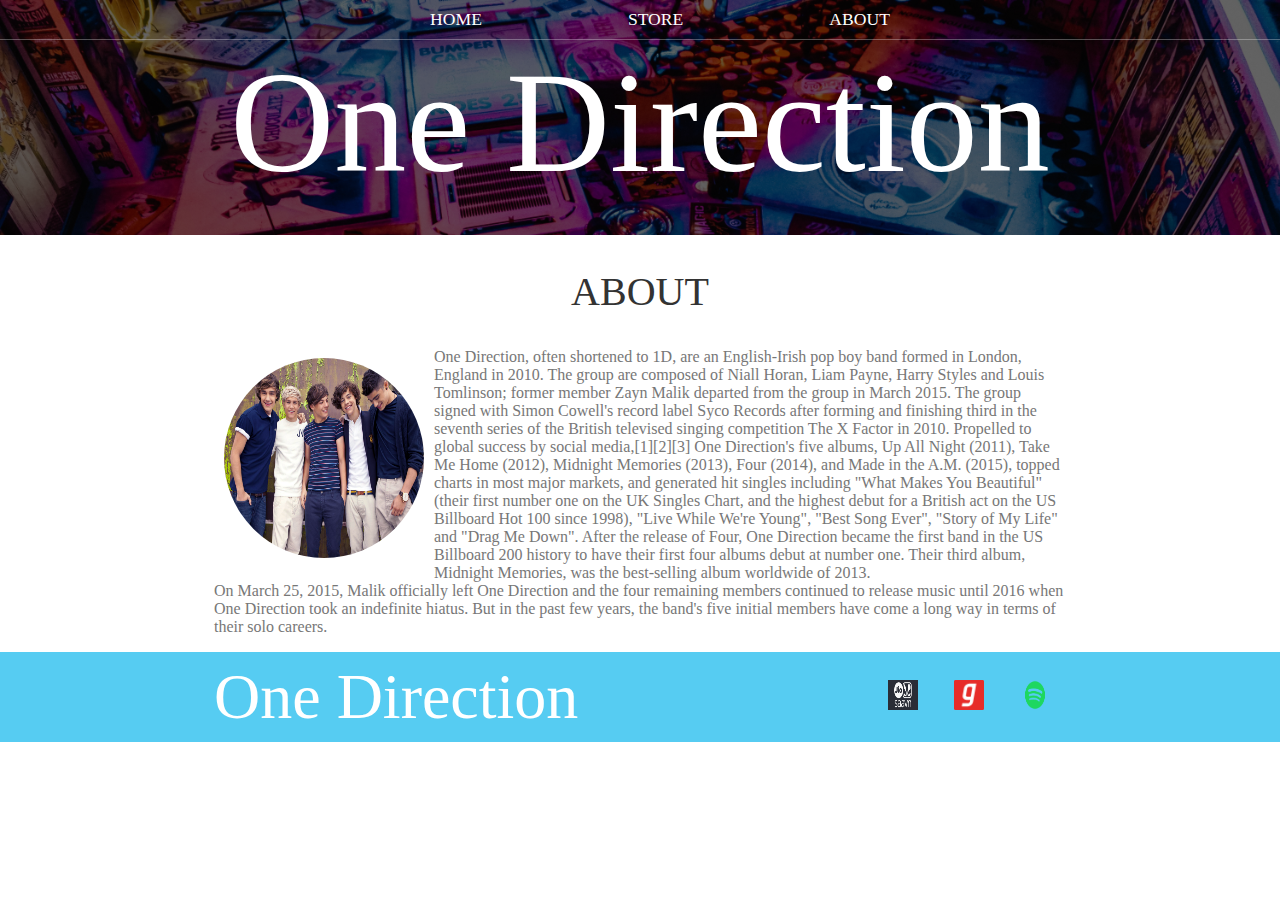
<file: index.html>
<!DOCTYPE html>
<html>
    <head>
        <link rel="stylesheet" href="style.css" />
        <title> One Direction Band </title>
        <meta name="description" content="This is description">
    </head>
    <body>
        <header class="main-header">
            <nav class="nav main-nav">
                <ul>
                    <li><a href="index1.html">HOME</a></li>
                    <li><a href="index2.html">STORE</a></li>
                    <li><a href="index.html">ABOUT</a></li>
                </ul>
            </nav>
            <h1 class="band-name band-name-large"> One Direction </h1>
        </header>
        <section class="section container">
            <h2 class="section-header"> ABOUT </h2>
            <img class="about-band-image" src="1d.png">
            <p>One Direction, often shortened to 1D, are an English-Irish pop boy band formed in London, England in 2010. The group are composed of Niall Horan, Liam Payne, Harry Styles and Louis Tomlinson; former member Zayn Malik departed from the group in March 2015. The group signed with Simon Cowell's record label Syco Records after forming and finishing third in the seventh series of the British televised singing competition The X Factor in 2010.
                Propelled to global success by social media,[1][2][3] One Direction's five albums, Up All Night (2011), Take Me Home (2012), Midnight Memories (2013), Four (2014), and Made in the A.M. (2015), topped charts in most major markets, and generated hit singles including "What Makes You Beautiful" (their first number one on the UK Singles Chart, and the highest debut for a British act on the US Billboard Hot 100 since 1998), "Live While We're Young",
                "Best Song Ever", "Story of My Life" and "Drag Me Down". After the release of Four, One Direction became the first band in the US Billboard 200 history to have their first four albums debut at number one. Their third album, Midnight Memories, was the best-selling album worldwide of 2013.<br>
                On March 25, 2015, Malik officially left One Direction and the four remaining members continued to release music until 2016 when One Direction took an indefinite hiatus.
                But in the past few years, the band's five initial members have come a long way in terms of their solo careers.</p>
        </section>
        <footer class="main-footer">
            <div class="container main-footer-container">
            <h3 class="band-name"> One Direction </h3>
            <ul class="nav footer-nav">
                <li><a href="https://www.jiosaavn.com" target="_blank"><img src="JioSaavn-Logo-Feat.png" width="50" height="50"></a></li>
                <li><a href="https://gaana.com" target="_blank"><img src="gaana.png" width="50" height="50"></a></li>
                <li><a href="https://www.spotify.com" target="_blank"><img src="spotify.png" width="50" height="50"></a></li>
            </ul>
            </div>
        </footer>
    </body>
</html>
</file>
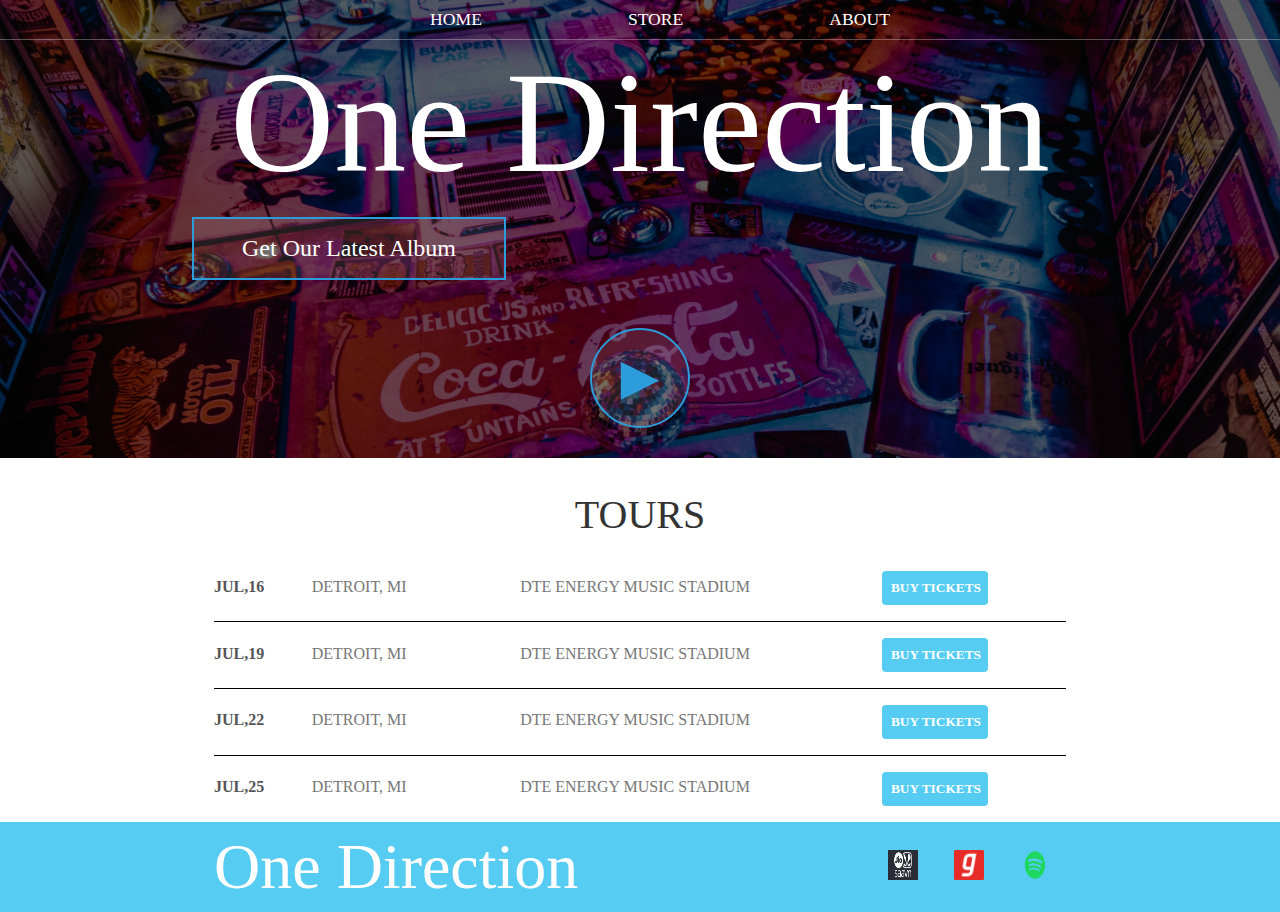
<file: index1.html>
<!DOCTYPE html>
<html>
    <head>
        <link rel="stylesheet" href="style.css" />
        <title> One Direction Tour Details </title>
        <meta name="description" content="This is description">
    </head>
    <body>
        <header class="main-header">
            <nav class="nav main-nav">
                <ul>
                    <li><a href="index1.html">HOME</a></li>
                    <li><a href="index2.html">STORE</a></li>
                    <li><a href="index.html">ABOUT</a></li>
                </ul>
            </nav>
        <h1 class="band-name band-name-large"> One Direction </h1>
        <div class="conatiner">
        <button class="btn btn-header"> Get Our Latest Album </button>
        <button class="btn btn-header btn-play">&#9658;</button>
        </div>
        </header>
        <section class="section container">
            <h2 class="section-header"> TOURS </h2>
            <div>
                <div class="tour-row">
                    <span class="tour-item tour-date">JUL,16  </span> 
                    <span class="tour-item tour-city">  DETROIT, MI  </span> 
                    <span class="tour-item tour-arena">  DTE ENERGY MUSIC STADIUM  </span> 
                    <button type="button" class="btn tour-item tour-btn btn-primary">BUY TICKETS</button>
                    
                </div>

                <div class="tour-row">
                    <span class="tour-item tour-date">JUL,19  </span> 
                    <span class="tour-item tour-city">  DETROIT, MI  </span> 
                    <span class="tour-item tour-arena">  DTE ENERGY MUSIC STADIUM  </span> 
                    <button type="button" class="btn tour-item tour-btn btn-primary">BUY TICKETS</button>
                    
                </div>

                <div class="tour-row">
                    <span class="tour-item tour-date">JUL,22  </span> 
                    <span class="tour-item tour-city">  DETROIT, MI  </span> 
                    <span class="tour-item tour-arena">  DTE ENERGY MUSIC STADIUM  </span> 
                    <button type="button" class="btn tour-item tour-btn btn-primary">BUY TICKETS</button>
                    
                </div>

                <div class="tour-row">
                    <span class="tour-item tour-date">JUL,25  </span> 
                    <span class="tour-item tour-city">  DETROIT, MI  </span> 
                    <span class="tour-item tour-arena">  DTE ENERGY MUSIC STADIUM</span>
                    <button type="button" class="btn tour-item tour-btn btn-primary"> BUY TICKETS </button>
                </div>
            </div>
        </section>
        <footer class="main-footer">
            <div class="container main-footer-container">
            <h3 class="band-name"> One Direction </h3>
            <ul class="nav footer-nav">
                <li><a href="https://www.jiosaavn.com" target="_blank"><img src="JioSaavn-Logo-Feat.png" width="50" height="50"></a></li>
                <li><a href="https://gaana.com" target="_blank"><img src="gaana.png" width="50" height="50"></a></li>
                <li><a href="https://www.spotify.com" target="_blank"><img src="spotify.png" width="50" height="50"></a></li>
            </ul>
            </div>
        </footer>
    </body>
</html>
</file>
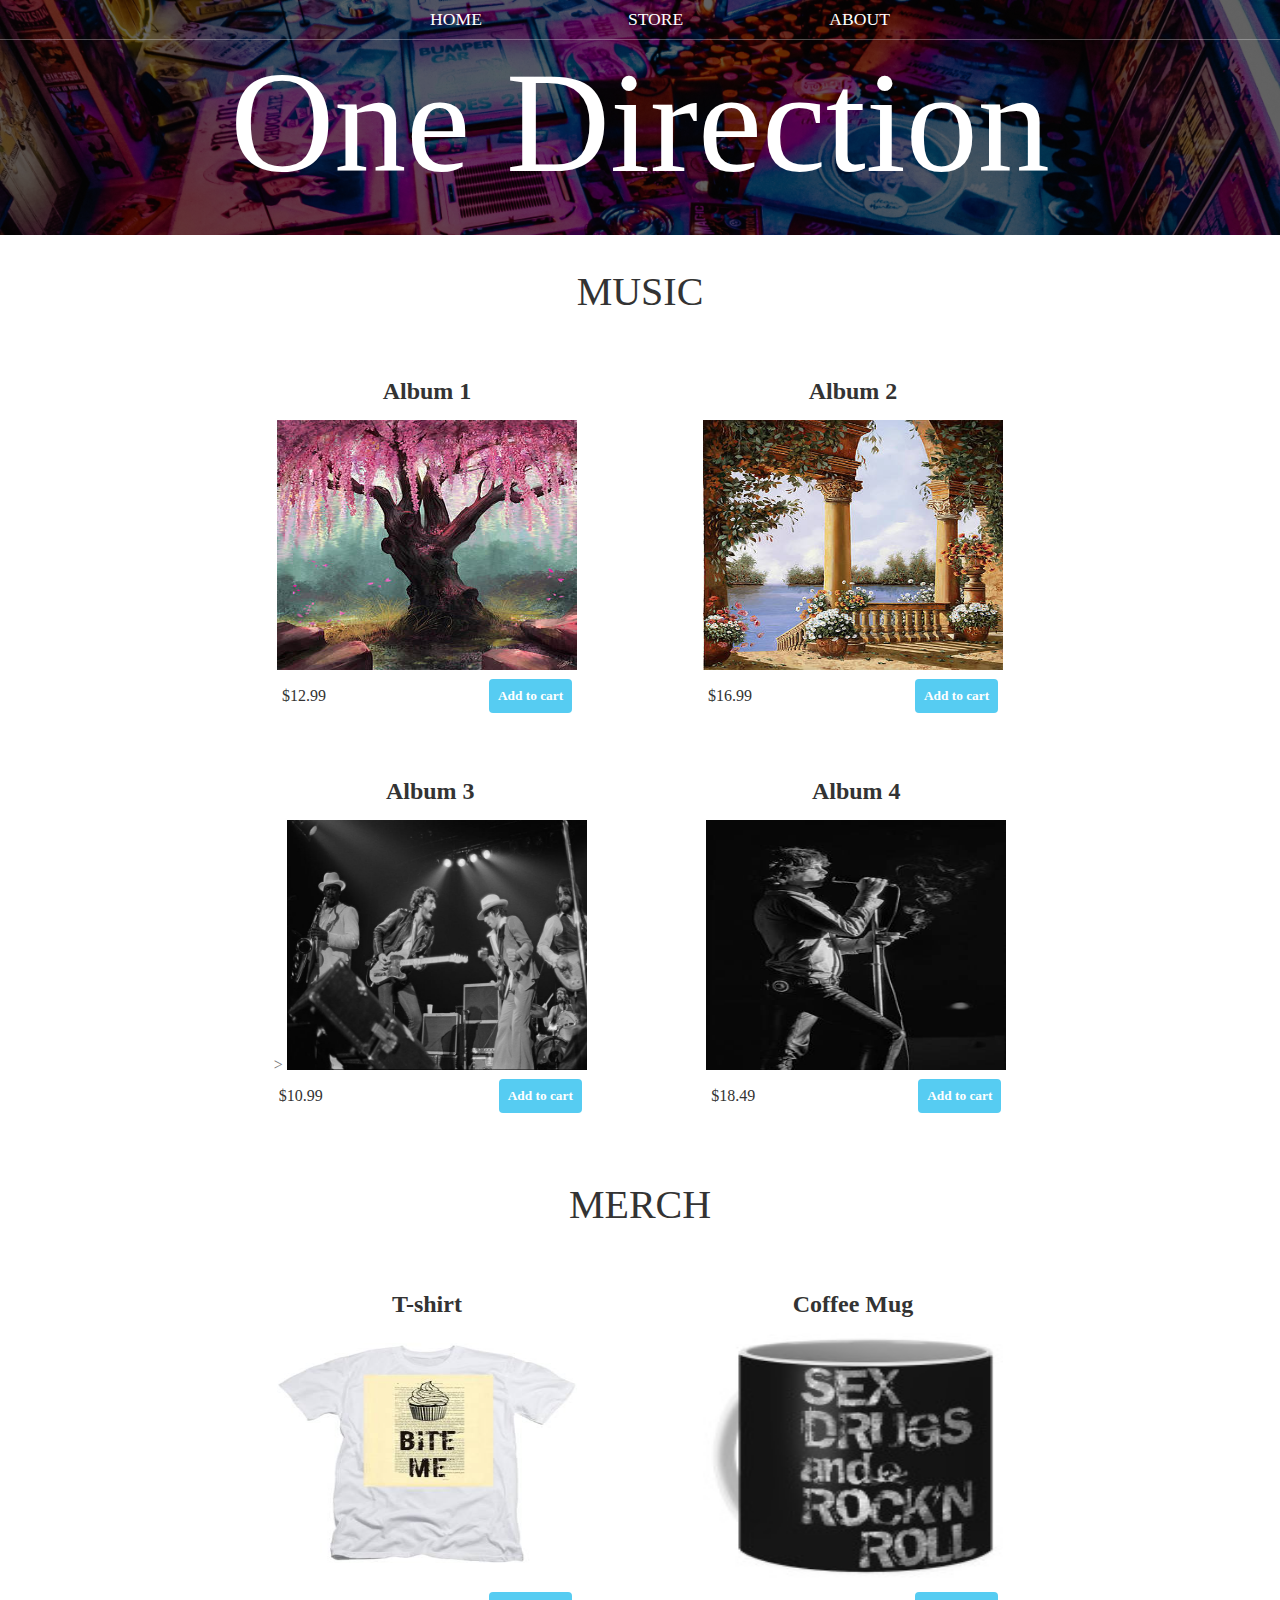
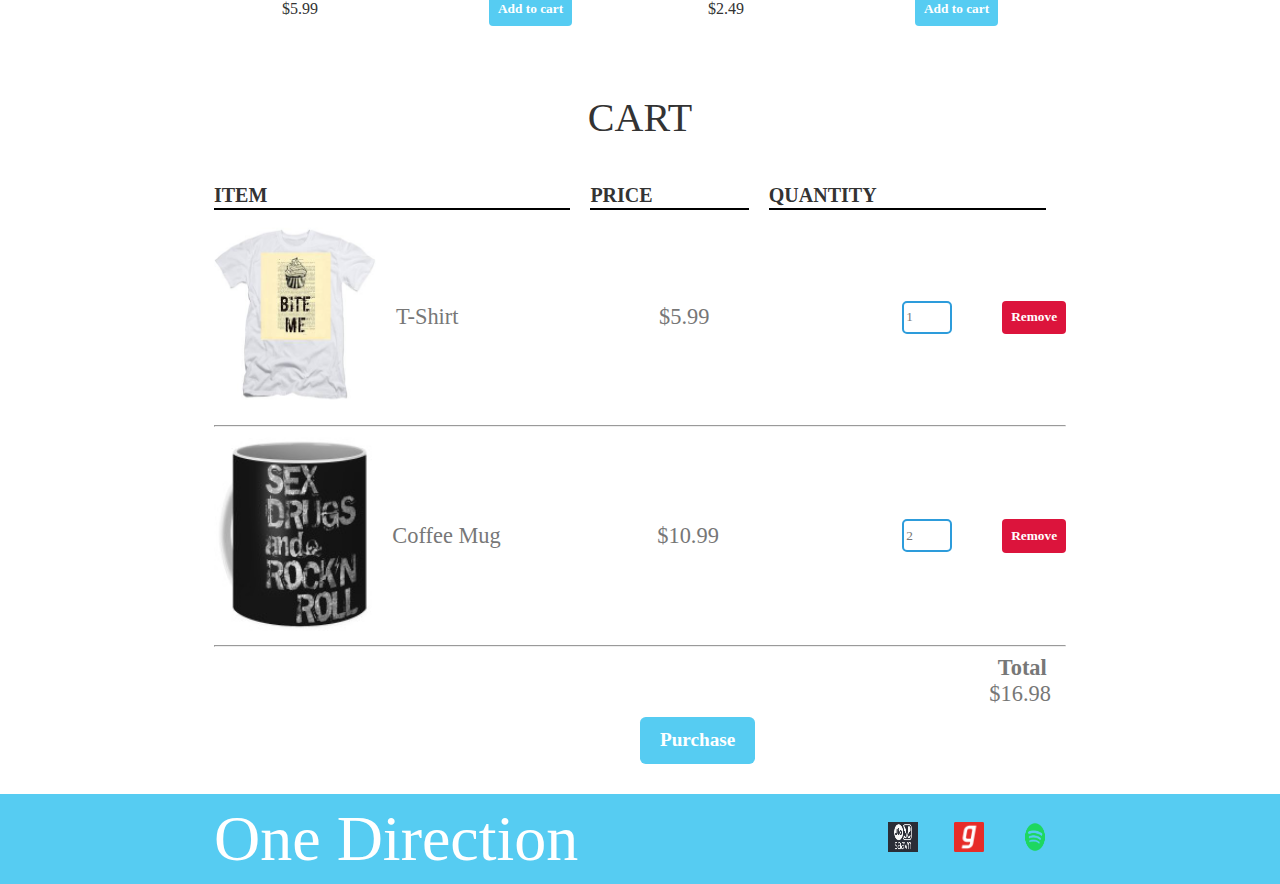
<file: index2.html>
<!DOCTYPE html>
<html>
    <head>
        <link rel="stylesheet" href="style.css" />
        <title> 1-D Shop Merchandise </title>
        <meta name="description" content="This is description">
    </head>
    <body>
        <header class="main-header">
            <nav class="nav main-nav">
                <ul>
                    <li><a href="index1.html">HOME</a></li>
                    <li><a href="index2.html">STORE</a></li>
                    <li><a href="index.html">ABOUT</a></li>
                </ul>
            </nav>
        <h1 class="band-name band-name-large"> One Direction </h1>
        </header>
        <section class="container content-section">
            <h2 class="section-header"> MUSIC </h2>
            <div class="shop-items">
            <div class="shop-item">
                <span class="shop-item-title"> Album 1 </span>
                <img class="shop-item-image" src="pic1.jpg">
                <div class="shop-item-details">
                    <span class="shop-item-price"> $12.99 </span>
                    <button role="button" class="btn btn-primary shop-item-buttom">Add to cart</button>
                </div>
            </div>
            <div class="shop-item">
                <span class="shop-item-title"> Album 2 </span>
                <img class="shop-item-image" src="pic2.jpg">
                <div class="shop-item-details">
                    <span class="shop-item-price"> $16.99 </span>
                    <button role="button" class="btn btn-primary shop-item-buttom">Add to cart</button>
                </div>
            </div>
            <div class="shop-item">
                <span class="shop-item-title"> Album 3 </span>>
                <img class="shop-item-image image-img" src="pic5.jpg">
                <div class="shop-item-details">
                    <span class="shop-item-price"> $10.99 </span>
                    <button role="button" class="btn btn-primary shop-item-buttom">Add to cart</button>
                </div>
            </div>
            <div class="shop-item">
                <span class="shop-item-title"> Album 4 </span>
                <img class="shop-item-image" src="pic6.jpg" >
                <div class="shop-item-details">
                    <span class="shop-item-price"> $18.49 </span>
                    <button role="button" class="btn btn-primary shop-item-buttom">Add to cart</button>
                </div>
            </div>
            </div>
        </section>
        <section class="container content-section">
            <h2 class="section-header"> MERCH </h2>
            <div class="shop-items">
            <div class="shop-item">
                <span class="shop-item-title"> T-shirt </span>
                <img class="shop-item-image" src="tshirt.jpg" width="200">
                <div class="shop-item-details">
                    <span class="shop-item-price"> $5.99 </span>
                    <button role="button" class="btn btn-primary shop-item-buttom">Add to cart</button>
                </div>
            </div>
            <div class="shop-item">
                <span class="shop-item-title"> Coffee Mug </span>
                <img class="shop-item-image" src="coffee.jpg">
                <div class="shop-item-details">
                    <span class="shop-item-price"> $2.49 </span>
                    <button role="button" class="btn btn-primary shop-item-buttom">Add to cart</button>
                </div>
            </div>
            </div>
        </section>
        <section class="container content-section">
            <h2 class="section-header"> CART </h2>
            <div class="cart-row">
                <span class="cart-item cart-header cart-column"> ITEM </span> 
                <span class="cart-price cart-header cart-column"> PRICE </span> 
                <span class="cart-quantity cart-header cart-column"> QUANTITY </span>
            </div>
            <div class="cart-row">
                <img src="tshirt.jpg" class="cart-image cart-column1">
                    <span class="cart-item1 cart-column1">T-Shirt</span> 
                    <span class="cart-item1 cart-column1"> $5.99 </span> 
                    <input type="number" value="1" class="cart-input cart-column1"> 
                    <button role="button" class="btn btn-primary btn1 cart-column1">Remove</button>
            </div>
            <hr>
            <div class="cart-row">
                <img src="coffee.jpg" class="cart-image cart-column1">
                <span class="cart-item1 cart-column1">Coffee Mug</span>
                <span class="cart-item1 cart-column1"> $10.99 </span>
                <input type="number" value="2" class="cart-input cart-column1">
                <button role="button" class="btn btn-primary btn1 cart-column1">Remove</button>
            </div>
            <hr>
            <div>
                <strong class="total cart-item1">Total</strong>
                <span class="cart-item1 cart-item1-price">$16.98</span>
            </div>
            <div>
                <button role="button" class="btn btn-primary btn-total">Purchase</button>
            </div>
        </section>
        <footer class="main-footer">
            <div class="container main-footer-container">
            <h3 class="band-name"> One Direction </h3>
            <ul class="nav footer-nav">
                <li><a href="https://www.jiosaavn.com" target="_blank"><img src="JioSaavn-Logo-Feat.png" width="50" height="50"></a></li>
                <li><a href="https://gaana.com" target="_blank"><img src="gaana.png" width="50" height="50"></a></li>
                <li><a href="https://www.spotify.com" target="_blank"><img src="spotify.png" width="50" height="50"></a></li>
            </ul>
            </div>
        </footer>
    </body>
</html>
</file>
<file: style.css>
* {
    box-sizing: border-box;
    font-family: Cambria;
    color: #777;
}
html, body{
    margin:0;
    padding:0;
}

.nav ul{
    margin: 0;
}
.nav li{
    display: inline;
}
.nav a{
    display:inline-block;
    padding: .5em;
    color: white;
    text-decoration: none;
}
.main-nav{
    text-align: center;
    font-size: 1.1em;
    font-weight: lighter;
    border-bottom: 1px solid rgba(255,255,255,.3);
}
.main-nav li{
    padding: 0 5%;
}
.nav a:hover{
    background-color: rgba(255,255,255,.3);
}
.main-header{
    background-color: rgb(0,0,0,.6);
    background-image: url("d3.jpg");
    background-size: cover;
    background-blend-mode: multiply;
    padding-bottom: 30px;
}
.band-name{
    text-align: center;
    font-family: cursive;
    color: white;
    font-size: 4em;
    margin:0;
    font-weight: normal;
}
.band-name-large{
    font-size: 9em;
}

.section{
    margin: 1em;
}
.container{
    max-width: 900px;
    margin: 0 auto;
    padding: 0 1.5em;
}
.section-header{
    font-size: 2.5em;
    font-weight: lighter;
    text-decoration: none;
    color: #333;
    text-align: center;
}
.about-band-image{
    float:left;
    height:200px;
    width:200px;
    margin:10px;
    border-radius:50%;
}
.main-footer{
    background-color: #56CCF2;
    color:white;
    padding: 0.25em 0;
}
.main-footer-container{
    display:flex;
    align-items:center;
}
.main-footer-container ul{
    flex-grow: 1;
    text-align: end;
}
.footer-nav li{
    padding: 0 0.5em;
}
.footer-nav img{
    width: 30px;
    height: 30px;
}
.btn{
    text-align: center;
    vertical-align: middle;
    padding: .67em;
    cursor: pointer;
}
.btn-header{
    margin: .5em 15% 2em 15%;
    color: white;
    border: 2px solid #2D9CDB;
    background-color: rgba(255,255,255,.1);
    border-radius: 0;
    font-size: 1.5em;
    font-weight: lighter;
    padding-left: 2em;
    padding-right: 2em;
}
.btn-header:hover{
    background-color: rgba(255,255,255,.3);
}
.btn-play{
    display:block;
    margin: 0 auto;
    color:#2D9CDB;
    font-size: 4em;
    border-radius: 50%;
    padding:0;
    width:100px;
    height:100px;
}
.tour-row{
    border-bottom: 1px solid black;
    padding-bottom: 1em;
    margin-top: 1em;
}
.tour-row:last-child {
    border-bottom: none;
}
.tour-item{
    padding-right: .5em;
    display: inline-block;
}
.tour-date{
    color:#555;
    font-weight: bold;
    width:11%;
}
.tour-city{
    width:24%;
}
.tour-arena{
    width:42%;
}
.tour-btn{
    max-width:19%;
}
.btn-primary{
    color:white;
    background-color: #56CCF2;
    border:none;
    border-radius: .3em;
    font-weight: bold;
}
.tour-btn:hover{
    background-color: #2D9CDB;
}
.shop-item{
    margin:30px;
}
.shop-item-title{
    display:block;
    width:100%;
    text-align:center;
    font-weight:bold;
    font-size: 1.5em;
    color:#333;
    margin-bottom: 15px;
}
.shop-item-image{
    height:250px;
    width: 300px;
}
.image-img{
    width: 300px;
}
.shop-item-details{
    display:flex;
    align-items: center;
    padding: 5px;
}
.shop-item-price{
    flex-grow: 1;
    color:#333;
}
.shop-items{
    display:flex;
    flex-wrap: wrap;
    justify-content: space-around;
}

.cart-header{
    font-weight: bold;
    font-size: 1.25em;
    color: #333;
}
.cart-column{
    border-bottom: 2px solid black;
    padding-bottom: 1px;
    margin-right: 20px;
    margin-top:10px;
}
.cart-row{
    margin-top: 10px;
    margin-bottom: 10px;
    display:flex;
    align-items: center;
}
.cart-item{
    width:45%;
}
.cart-price{
    width:20%;
}
.cart-quantity{
    width:35%;
}
.cart-input{
    height: 2.5em;
    width:50px;
    margin-right: 50px;
    border-radius: 5px;
    border:2px solid #2D9CDB;
}
.cart-item1{
    font-size: 1.4em;
    margin-left: 20px;
    margin-right: 20px;
    width:27%;
}
.cart-image{
    width:19%;
}
.cart-item1-price{
    margin-left: 91%;
}
.total{
    margin-left: 92%;
}
.btn1{
    background-color: crimson;
}
.btn1:hover{
    background-color: brown;
}
.btn-total{
    display:block;
    margin-top: 10px;
    margin-bottom: 30px;
    margin-left: 50%;
    width:6em;
    height:1.8em;
    font-size: 1.2em;
    padding-bottom: 35px;
}
.btn-total:hover{
    background-color: greenyellow;
}
</file>
